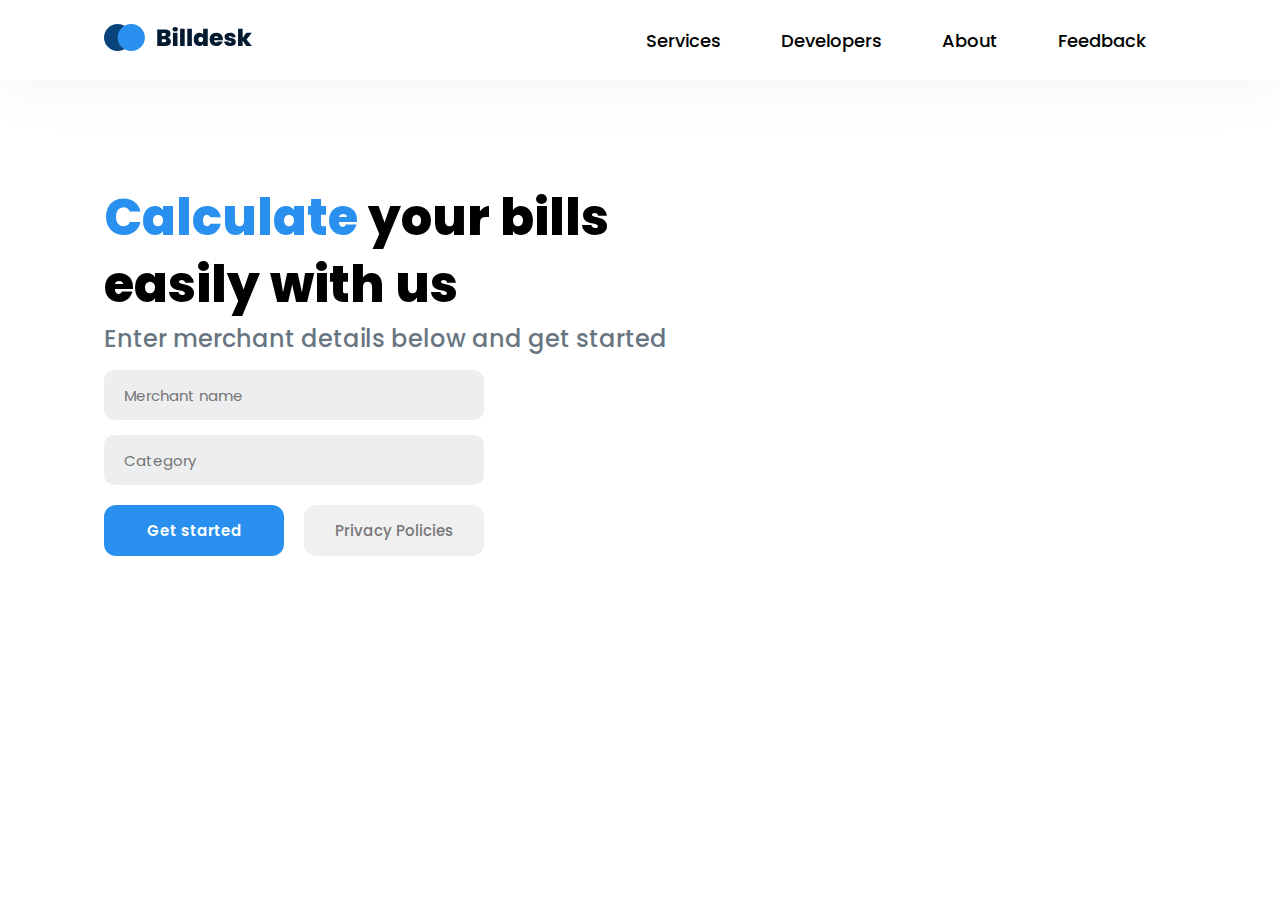
<file: index.html>
<!DOCTYPE html>
<html lang="en">
  <head>
    <meta charset="UTF-8" />
    <meta http-equiv="X-UA-Compatible" content="IE=edge" />
    <meta
      name="viewport"
      content="width=device-width, initial-scale=0.9, minimum-scale=1.0, maximum-scale=1.0"
    />
    <link rel="preconnect" href="https://fonts.googleapis.com" />
    <link rel="preconnect" href="https://fonts.gstatic.com" crossorigin />
    <link
      href="https://fonts.googleapis.com/css2?family=Poppins:wght@100;200;300;400;500;600;700;800;900&display=swap"
      rel="stylesheet"
    />
    <link rel="stylesheet" href="css/index.css" />
    <link rel="icon" href="img/logo.svg" />
    <title>BillDesk</title>
  </head>

  <body onload="checkScreenWidthProceed()" onresize="checkScreenWidthProceed()">
    <!-- Modals -->
    <section id="modal-parent">
      <div id="modal">
        <div class="modal-head">
          <p id="modal-title">About us</p>
          <svg
            width="38"
            height="38"
            viewBox="0 0 38 38"
            fill="none"
            xmlns="http://www.w3.org/2000/svg"
            id="modal-close-button"
            onclick="closeModal()"
          >
            <path
              d="M22.7929 15.1919L15.2056 22.7792"
              stroke="#130F26"
              stroke-width="3"
              stroke-linecap="round"
              stroke-linejoin="round"
            />
            <path
              d="M22.7953 22.7838L15.2017 15.1886"
              stroke="#130F26"
              stroke-width="3"
              stroke-linecap="round"
              stroke-linejoin="round"
            />
            <path
              fill-rule="evenodd"
              clip-rule="evenodd"
              d="M25.863 4.35449H12.1371C7.35381 4.35449 4.35498 7.74124 4.35498 12.534V25.4667C4.35498 30.2594 7.33956 33.6462 12.1371 33.6462H25.8614C30.6605 33.6462 33.6466 30.2594 33.6466 25.4667V12.534C33.6466 7.74124 30.6605 4.35449 25.863 4.35449Z"
              stroke="#130F26"
              stroke-width="3"
              stroke-linecap="round"
              stroke-linejoin="round"
            />
          </svg>
        </div>
        <p id="modal-text">
          We are beginners in developers community and enthusiasts in web
          development. This mini web based software is developed as the
          academics’ microproject, coming up with the realtime application of
          javascript under the Guidance of <strong> S. P. Emekar</strong>. Your
          feedbacks are awaited...
        </p>
        <p id="modal-team-name">Team BillDesk</p>
      </div>
    </section>

    <section id="web-hider">
      <p>
        <strong
          >Sorry, your screen size is too small to access this site ! </strong
        ><br /><small> Try switching to the full screen or Desktop mode</small>
      </p>
    </section>

    <!-- Hidden item row -->
    <div id="itemDummyParent">
      <div
        class="item"
        id="item-id"
        style="position: absolute; top: -1500px; left: -1500px"
      >
        <img src="img/Bag.svg" class="item-img" />
        <div
          class="item-product-name-category"
          id="item-product-name-category-id"
        >
          <p id="item-product-name-id" class="item-product-name"></p>
          <p id="item-category-id" class="item-category"></p>
        </div>
        <p id="item-quantity-id" class="item-quantity"></p>
        <p id="item-total-price-id" class="item-total-price"></p>
        <img
          src="img/minus.svg"
          alt="Remove Item"
          class="item-img remove-item-btn"
          id="item-remove-id"
          clickable
          focusable
          data-itemno=""
          onclick="removeProductFromCart(this.getAttribute('data-itemno'))"
        />
      </div>
    </div>

    <!-- Navigation Bar -->
    <nav id="navigation-bar">
      <div id="navbar-content">
        <div class="logo">
          <img src="img/logo-with-text.svg" alt="BillDesk" />
        </div>
        <div class="nav-options">
          <ul>
            <li onclick="modalDataManage(0)">Services</li>
            <li onclick="modalDataManage(1)">Developers</li>
            <li onclick="modalDataManage(2)">About</li>
            <li onclick="modalDataManage(4)">Feedback</li>
          </ul>
        </div>
      </div>
    </nav>

    <!-- Bottom views parent -->
    <section class="parent-for-all-views">
      <!-- landing-view-section -->
      <section class="landing-view" id="landing-view">
        <p class="landing-view-head">
          <span style="color: #2990ef">Calculate</span> your bills <br />easily
          with us
        </p>
        <p class="landing-view-subhead">
          Enter merchant details below and get started
        </p>
        <input
          type="text"
          name="landing-view-merchant-name"
          id="landing-view-merchant-name"
          maxlength="50"
          placeholder="Merchant name"
          tabindex="1"
          class="focused-input"
        />
        <br />
        <input
          type="text"
          name="landing-view-category-name"
          id="landing-view-category-name"
          maxlength="30"
          placeholder="Category"
          tabindex="2"
          class="focused-input"
        />
        <div class="landing-view-buttons">
          <button
            type="submit"
            id="get-started-btn"
            onclick="validateAndSetMerchant()"
          >
            Get started
          </button>
          <button
            type="submit"
            id="privacy-policies"
            onclick="modalDataManage(3)"
          >
            Privacy Policies
          </button>
        </div>
      </section>

      <!-- compute-view-section -->
      <section id="BillDesk-Compute">
        <div id="merchant-nd-category">
          <p>
            <span class="bold-text">Merchant&nbsp;: </span> &nbsp;<span
              id="merchant-name"
              >Merchant name</span
            >
          </p>
          <p>
            <span class="bold-text">Category&nbsp;: </span> &nbsp;<span
              id="category-name"
              >Category</span
            >
          </p>
        </div>

        <div class="customer-details">
          <div class="customer-details-head">
            <h1>Customer details</h1>
            <button
              type="submit"
              class="submit-customer-details"
              id="new-customer"
              disabled="true"
              onclick="newCustomer()"
            >
              New Customer
            </button>
          </div>

          <div class="customer-details-bottom">
            <input
              type="text"
              name="customer-name"
              id="customer-name-input"
              placeholder="Customer name"
              tabindex="1"
              class="focused-input"
              ondblclick="allowEditingCnameCateg(this)"
            />
            <input
              type="number"
              id="customer-phone"
              maxlength="10"
              placeholder="Phone number"
              tabindex="2"
              class="focused-input"
              ondblclick="allowEditingCnameCateg(this)"
            />
            <button
              type="submit"
              id="btn-submit-customer-details"
              tabindex="3"
              onclick="validateAndSetCustomer()"
            >
              Done
            </button>
          </div>
        </div>

        <div class="product-cart-parent" id="product-cart-parent">
          <div class="product-details">
            <p id="product-details-head">Product details</p>
            <input
              type="text"
              name="product-name"
              id="product-name"
              maxlength="30"
              placeholder="Product name"
              tabindex="4"
              class="focused-input"
              onfocus="checkNdHideReceipt()"
            />
            <input
              type="text"
              name="product-category"
              id="product-category"
              maxlength="20"
              placeholder="Product category"
              tabindex="5"
              class="focused-input"
              onfocus="checkNdHideReceipt()"
            />
            <input
              type="number"
              name="product-price"
              id="product-price"
              maxlength="20"
              placeholder="Price"
              tabindex="6"
              class="focused-input"
              onfocus="checkNdHideReceipt()"
            />
            <input
              type="number"
              name="product-quantities"
              id="product-quantities"
              maxlength="3"
              placeholder="Quantities"
              tabindex="7"
              class="focused-input"
              value="1"
              onfocus="checkNdHideReceipt()"
              onkeydown="checkIfEnterPressed(event)"
            />
            <div class="product-details-buttons">
              <button
                id="add-to-cart-button"
                type="submit"
                onclick="addProductToCart()"
              >
                <p>Add to cart</p>
                <img src="img/adc_icon.svg" height="20" />
              </button>
              <button
                id="reset-all-button"
                type="submit"
                onclick="resetProductDetails()"
              >
                Reset all
              </button>
            </div>
          </div>

          <div class="product-cart" id="product-cart">
            <div class="cart-parent" id="cart-parent">
              <div class="cart-head">
                <p>Cart</p>
                <button
                  type="submit"
                  id="remove-all-cart-items"
                  class="cart-btn-new-customer"
                  onclick="emptyCart(1)"
                >
                  Remove all
                </button>
              </div>

              <div class="cart-items">
                <table id="cart-items-table">
                  <colgroup>
                    <col style="width: 100%" />
                  </colgroup>
                  <tbody id="cart-items-table-tbody"></tbody>
                </table>
              </div>
            </div>

            <div class="empty-cart" id="empty-cart">
              <img src="img/172552_shopping_cart_empty_icon.svg" />
              <p>Cart is empty</p>
            </div>
          </div>
        </div>
      </section>

      <!-- Printable receipt -->
      <section id="receipt-view">
        <div id="receipt-view-head">
          <p>Shopping Receipt</p>
          <button type="submit" onclick="printReceipt();">Print Reciept</button>
        </div>
        <div id="receipt">
          <div id="receipt-head">
            <svg
              width="28"
              height="28"
              viewBox="0 0 28 28"
              fill="none"
              xmlns="http://www.w3.org/2000/svg"
              id="receipt-icon"
            >
              <path
                fill-rule="evenodd"
                clip-rule="evenodd"
                d="M20.8333 23.82C23.0185 23.82 24.7907 22.049 24.7918 19.8638V19.8615V16.7115C23.3487 16.7115 22.1797 15.5425 22.1785 14.0993C22.1785 12.6573 23.3475 11.4871 24.7907 11.4871H24.7918V8.33712C24.7942 6.15079 23.0243 4.37746 20.8392 4.37512H20.8322H7.16816C4.98183 4.37512 3.20966 6.14612 3.2085 8.33246V8.33362V11.5886C4.6015 11.5396 5.76933 12.6293 5.81833 14.0223C5.8195 14.048 5.82066 14.0736 5.82066 14.0993C5.82183 15.5401 4.65633 16.7091 3.2155 16.7115H3.2085V19.8615C3.20733 22.0466 4.9795 23.82 7.16466 23.82H7.16583H20.8333Z"
                stroke="#2990EF"
                stroke-width="2"
                stroke-linecap="round"
                stroke-linejoin="round"
              />
              <path
                fill-rule="evenodd"
                clip-rule="evenodd"
                d="M14.4331 10.5736L15.1518 12.0285C15.2218 12.1708 15.3571 12.27 15.5146 12.2933L17.1211 12.5278C17.5189 12.5861 17.6764 13.0738 17.3894 13.3526L16.2274 14.4843C16.1131 14.5951 16.0618 14.755 16.0874 14.9125L16.3616 16.5108C16.4293 16.9063 16.0151 17.2073 15.6604 17.0206L14.2243 16.2658C14.0831 16.1911 13.9151 16.1911 13.7739 16.2658L12.3389 17.0206C11.9831 17.2073 11.5689 16.9063 11.6366 16.5108L11.9108 14.9125C11.9376 14.755 11.8851 14.5951 11.7708 14.4843L10.6099 13.3526C10.3229 13.0738 10.4804 12.5861 10.8771 12.5278L12.4836 12.2933C12.6411 12.27 12.7776 12.1708 12.8476 12.0285L13.5651 10.5736C13.7424 10.2143 14.2558 10.2143 14.4331 10.5736Z"
                stroke="#2990EF"
                stroke-width="2"
                stroke-linecap="round"
                stroke-linejoin="round"
              />
            </svg>
            <div id="receipt-head-merchant-category">
              <p id="receipt-head-merchant">Merchant name</p>
              <p id="receipt-head-category">Category</p>
            </div>
            <div class="receipt-head-vacant"></div>
            <p id="date-time">DD/MM/YYYY - HH:MM:SS</p>
          </div>

          <div class="receipt-customer-name-contact">
            <p>
              <span id="title">Customer name :&nbsp;</span
              ><span id="customer-name"></span>
            </p>
            <p>
              <span id="title"
                >|&nbsp;&nbsp;&nbsp;&nbsp;Phone number :&nbsp;</span
              ><span id="customer-phone-number"></span>
            </p>
          </div>

          <table style="table-layout: fixed; width: 876px" id="receipt-table">
            <colgroup>
              <col style="width: 328.5‬px" />
              <col style="width: 180.5px" />
              <col style="width: 149px" />
              <col style="width: 219px" />
            </colgroup>
            <thead></thead>
            <tbody>
              <tr id="receipt-table-header-row">
                <th>Product name</th>
                <th>Price</th>
                <th>Quantity</th>
                <th>Payable Amount</th>
              </tr>
              <tr></tr>
            </tbody>
          </table>

          <div class="receipt-total-div">
            <p>
              Total payable amount :&nbsp;<span
                id="receipt-total-amount"
              ></span>
            </p>
          </div>
        </div>
      </section>
    </section>

    <!-- Bottom navigation-bar -->
    <nav class="bottom-nav" id="bottom-nav">
      <div class="bottom-nav-child">
        <p>Total payable amount :&nbsp;<span id="total-amount"></span></p>
        <div class="bottom-nav-child-buttons-parent">
          <button
            type="submit"
            id="btn-show-receipt"
            class="bottom-nav-child-button"
            onclick="showReceipt()"
          >
            Show receipt
          </button>
          <button
            type="submit"
            id="new-customer"
            class="bottom-nav-child-button new-customer"
            onclick="newCustomer()"
          >
            New customer
          </button>
        </div>
      </div>
    </nav>

    <script src="js/index.js" type="text/javascript"></script>
  </body>
</html>
</file>
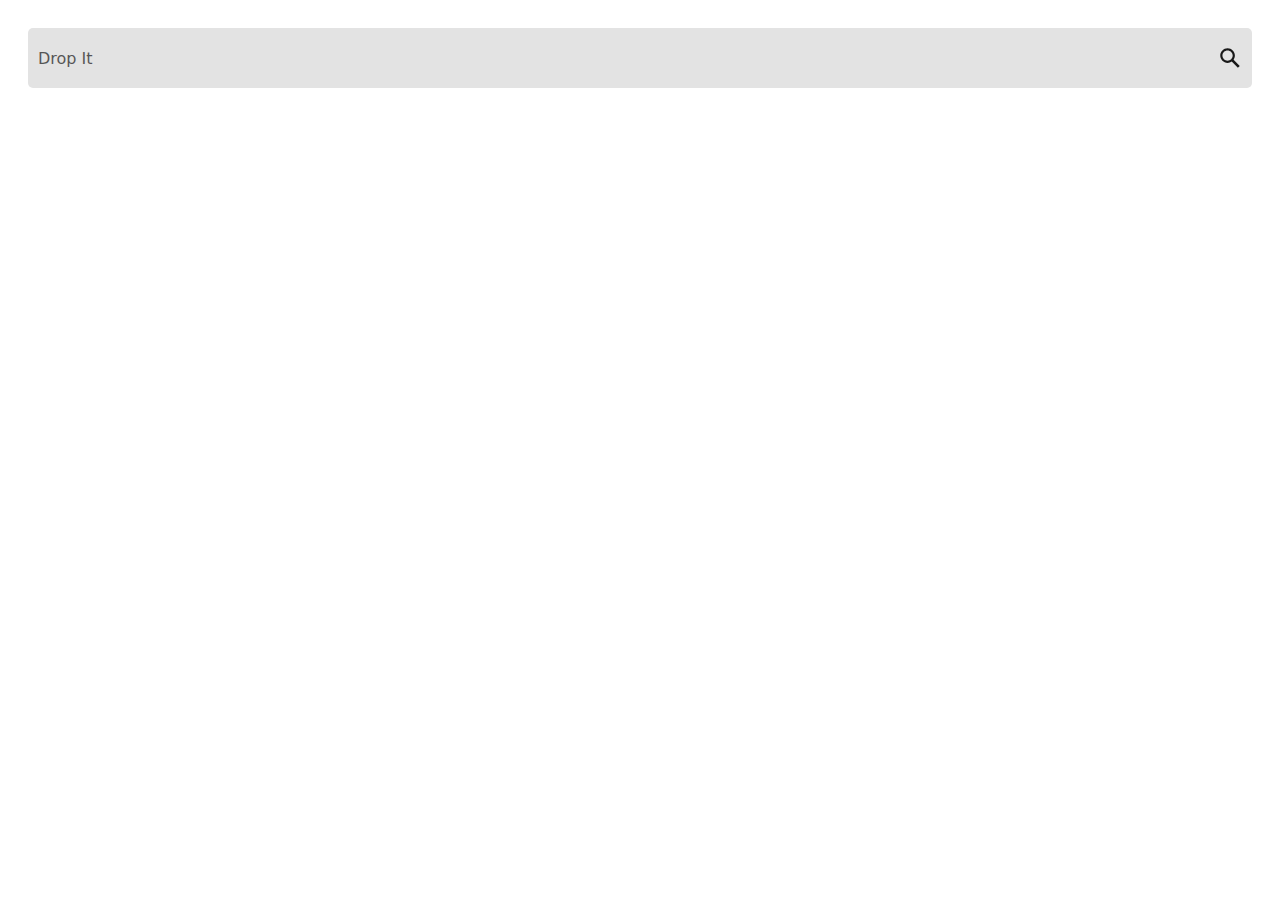
<file: test.html>
<!DOCTYPE html>
<html lang="en" class="">
    <head>
        <meta charset="UTF-8">
        <meta name="viewport" content="width=device-width, initial-scale=1.0">
        <title>Search Bar Demo</title>
        <style>
        body {
        background-color: #ffffff;
            padding: 20px;
      }

      form {
        background-color: #e3e3e3;
        width: 100%;
        height: 60px;
        border-radius: 5px;
        display:flex;
        flex-direction:row;
        align-items:center;
      }

      input {
        all: unset;
        font: 16px system-ui;
        color: rgb(25, 25, 25);
        height: 100%;
        width: 100%;
        padding: 6px 10px;
      }

      ::placeholder {
        color: rgb(25, 25, 25);
        opacity: 0.7; 
      }

      svg {
        color: rgb(25, 25, 25);
        fill: currentColor;
        width: 24px;
        height: 24px;
        padding: 10px;
      }

      button {
        all: unset;
        cursor: pointer;
        width: 44px;
        height: 44px;
      }
        </style>
    </head>
    <body>
        <form role="search" id="form" autocomplete="off">
            <input
                type="search"
                id="query"
                name="q"
                placeholder="Drop It"
                aria-label="Search through site content"
            >
            <button>
                <svg viewBox="0 0 1024 1024">
                    <path class="path1" d="M848.471 928l-263.059-263.059c-48.941 36.706-110.118 55.059-177.412 55.059-171.294 0-312-140.706-312-312s140.706-312 312-312c171.294 0 312 140.706 312 312 0 67.294-24.471 128.471-55.059 177.412l263.059 263.059-79.529 79.529zM189.623 408.078c0 121.364 97.091 218.455 218.455 218.455s218.455-97.091 218.455-218.455c0-121.364-103.159-218.455-218.455-218.455-121.364 0-218.455 97.091-218.455 218.455z"></path>
                </svg>
            </button>
        </form>
        <script>
      const f = document.getElementById('form');
      const q = document.getElementById('query');
      const google = 'https://www.google.com/search?q=';

      function submitted(event) {
        event.preventDefault();
        const url = google + '+' + q.value.split(' ').join('+');
        window.location.assign(url);
      }

      f.addEventListener('submit', submitted);
        </script>
    </body>
</html>
</file>
<file: css/index.css>
* {
  padding: 0%;
  margin: 0%;
  user-select: none;
  user-zoom: none;
  -webkit-user-select: none;
  box-sizing: border-box;
  outline: 0;
  scroll-behavior: smooth;
}

body,
html {
  width: 100vw;
  height: 100vh;
  overflow-x: hidden;
}

.hidden {
  display: none;
  opacity: 0;
}

.empty-value {
  border: 2px #fa5858 solid;
  background: #ffdddd;
}

.focused-input {
  transition: 0.1s all ease-in-out;
}

.focused-input:focus {
  border: 2px solid #2990ef;
}
/* Navigation bar styles */

#navigation-bar {
  height: 80px;
  box-shadow: 0px 4px 66px rgba(0, 0, 0, 0.05);
  display: flex;
  background: white;
  justify-content: center;
  align-items: center;
  position: sticky;
  top: 0;
  z-index: 2;
}

#navbar-content {
  height: max-content;
  width: 1072px;
  display: flex;
  justify-content: space-between;
  align-items: center;
}

ul {
  list-style-type: none;
  display: flex;
}

li {
  padding: 0px 30px;
  font-size: 18px;
  font-family: "Poppins", sans-serif;
  font-weight: 500;
  transition: 0.5 ease-out all;
}

li:hover {
  color: #2990ef;
  text-shadow: 2px 2px 5px 0.5#2990EF;
  cursor: pointer;
}

.logo {
  height: 40px;
  width: max-content;
  cursor: pointer;
}

.logo img {
  height: 35px;
}

/* Modal styles */

#modal-parent {
  height: 100vh;
  width: 100vw;
  position: fixed;
  top: 0;
  left: 0;
  z-index: 10;
  background: rgba(0, 0, 0, 0.4);
  display: none;
  align-items: center;
  justify-content: center;
  opacity: 0;
  animation-name: none;
  animation-fill-mode: forwards;
  animation-iteration-count: 1;
  animation-timing-function: ease-out;
  animation-duration: 0.5s;
}

#modal {
  height: max-content;
  min-height: 250px;
  width: 500px;
  background: white;
  border-radius: 18px;
  padding: 25px;
  opacity: 0;
  display: flex;
  flex-direction: column;
  justify-content: space-between;
  animation-name: none;
  animation-fill-mode: forwards;
  animation-iteration-count: 1;
  animation-timing-function: ease-out;
  animation-duration: 0.5s;
}

#modal-title {
  font-size: 20px;
  font-family: "Poppins", sans-serif;
  font-weight: 700;
}

#modal-close-button {
  height: 28px;
  width: 28px;
  cursor: pointer;
  border-radius: 12px;
}

#modal-close-button:hover {
  background: #cccccc;
}

.modal-head {
  display: flex;
  align-items: center;
  justify-content: space-between;
}

#modal-text {
  font-size: 16px;
  font-family: "Poppins", sans-serif;
  margin-top: 15px;
}

#modal-team-name {
  font-size: 16px;
  font-family: "Poppins", sans-serif;
  font-weight: 600;
  margin-top: 15px;
  color: #2990ef;
}

@keyframes openModal {
  0% {
    opacity: 0%;
    transform: scale(0);
  }
  65% {
    opacity: 100%;
    transform: scale(1.05);
  }
  100% {
    opacity: 100%;
    transform: scale(1);
  }
}

@keyframes openModalBackground {
  0% {
    opacity: 0%;
  }

  100% {
    opacity: 100%;
  }
}

@keyframes closeModal {
  0% {
    opacity: 100%;
    display: contents;
    transform: scale(1);
  }

  100% {
    opacity: 0%;
    display: none;
    transform: scale(0);
  }
}

@keyframes closeModalBackground {
  0% {
    opacity: 100%;
    display: contents;
  }

  100% {
    opacity: 0%;
    display: none;
  }
}
/* All view parent styles */
.parent-for-all-views {
  width: 100vw;
  display: flex;
  justify-content: center;
  flex-direction: column;
  align-items: center;
  margin-top: 24px;
  margin-bottom: 110px;
}

/* Landing view styles */
.landing-view {
  width: 1072px;
  height: 600px;
  max-width: 1072px;
  transition: 3ms ease-out forwards;
  transition-property: height;
}

.landing-view-head {
  font-family: Poppins;
  font-style: normal;
  font-weight: 800;
  font-size: 50px;
  line-height: 134.5%;
  margin-top: 80px;
}

.landing-view-head:fullscreen {
  margin-top: 200px;
}

.landing-view-subhead {
  font-family: Poppins;
  font-style: normal;
  font-weight: 500;
  font-size: 24px;
  line-height: 42px;
  color: #031a30;
  opacity: 0.6;
  margin-bottom: 10px;
}

.landing-view input {
  height: 50px;
  width: 380px;
  background: #edeeef;
  border-radius: 10px;
  border: 0;
  padding-left: 20px;
  font-family: "Poppins", sans-serif;
  font-size: 15px;
}

.landing-view::placeholder {
  font-family: "Poppins", sans-serif;
  font-size: 15px;
}

#landing-view-category-name {
  margin-top: 15px;
}

.landing-view-buttons {
  width: 380px;
  display: flex;
  justify-content: space-between;
  margin-top: 20px;
}

.landing-view-buttons button:nth-child(1) {
  height: 51px;
  width: 180px;
  background: rgb(41, 144, 239);
  border: 0px;
  border-radius: 12px;
  font-size: 15px;
  cursor: pointer;
  color: white;
  font-family: "Poppins", sans-serif;
  font-weight: 600;
}

.landing-view-buttons button:nth-child(1):hover {
  background-color: #86bae9;
}

.landing-view-buttons button:nth-child(1):active {
  box-shadow: 0px 13px 28px rgba(41, 144, 239, 0.1);
}

.landing-view-buttons button:nth-child(2) {
  height: 51px;
  width: 180px;
  border: 0px;
  border-radius: 12px;
  font-size: 15px;
  cursor: pointer;
  background: #f0f0f0;
  color: #777778;
  font-weight: 500;
  font-family: "Poppins", sans-serif;
}

.landing-view-buttons button:nth-child(2):hover {
  background-color: #cccccc;
}

/* Compute view styles */
#BillDesk-Compute {
  display: none;
  width: 1072px;
  max-width: 1072px;
}

#merchant-nd-category {
  display: flex;
  height: 60px;
  background: #e7f2fd;
  border-radius: 16px;
  align-items: center;
  font-size: 18px;
  padding-left: 35px;
}

#merchant-nd-category p {
  width: 536px‬;
  display: flex;
  padding-right: 40px;
  font-family: "Poppins", sans-serif;
  -webkit-line-clamp: 1;
  -webkit-box-orient: vertical;
  overflow: hidden;
}

.bold-text {
  font-weight: bold;
}

#merchant-name {
  display: -webkit-box;
  -webkit-line-clamp: 1;
  -webkit-box-orient: vertical;
  overflow: hidden;
}

#category-name {
  display: -webkit-box;
  -webkit-line-clamp: 1;
  -webkit-box-orient: vertical;
  overflow: hidden;
}

.customer-details {
  height: max-content;
  width: 1072px;
  background-color: #f9f9f9;
  margin-top: 24px;
  border-radius: 16px;
  padding: 20px;
}

.customer-details-head {
  display: flex;
  justify-content: space-between;
}

.customer-details-head h1 {
  font-family: "Poppins", sans-serif;
  font-size: 16px;
  font-weight: bold;
  align-items: center;
}

.customer-details-head button {
  height: 30px;
  width: 150px;
  background: #edeeef;
  border-radius: 11px;
  text-align: center;
  border: 0;
  font-family: "Poppins", sans-serif;
  font-style: normal;
  font-weight: 500;
  font-size: 14px;
  color: #fa5858;
  cursor: pointer;
}

.customer-details-head button:active {
  background-color: #fa5858;
  color: white;
}

.customer-details-bottom {
  margin-top: 15px;
  font-family: "Poppins", sans-serif;
  font-size: 20px;
  font-weight: 500;
}

.customer-details-bottom input {
  height: 50px;
  width: 430px;
  background: #edeeef;
  border-radius: 12px;
  border: 0;
  padding-left: 20px;
  font-family: "Poppins", sans-serif;
  font-size: 15px;
}

.customer-details-bottom input::-webkit-input-placeholder {
  font-family: "Poppins", sans-serif;
  font-size: 15px;
}

.customer-details-bottom button {
  height: 50px;
  width: 129px;
  background: #2990ef;
  border-radius: 12px;
  border: none;
  color: white;
  font-weight: 700;
  cursor: pointer;
}

.customer-details-bottom button:hover {
  background-color: #86bae9;
}

.customer-details-bottom button:active {
  box-shadow: 0px 13px 28px rgba(41, 144, 239, 0.1);
}

#customer-name-input {
  margin-right: 16px;
}

#customer-phone {
  margin-right: 16px;
}

#customer-phone::-webkit-outer-spin-button,
#customer-phone::-webkit-inner-spin-button {
  -webkit-appearance: none;
  margin: 0;
}

/* Bottom navigation bar */

.bottom-nav {
  display: none;
  height: 80px;
  width: 100vw;
  background: white;
  justify-content: center;
  align-items: center;
  box-shadow: 0px -6px 66px rgba(0, 0, 0, 0.1);
  position: fixed;
  bottom: 0;
  right: 0;
}

.bottom-nav-child {
  display: flex;
  justify-content: space-between;
  align-items: center;
  width: 1072px;
  font-family: "Poppins", sans-serif;
  font-weight: 600;
  font-size: 20px;
}

#total-amount {
  font-weight: bold;
  color: #1ef81a;
}

#total-amount::before {
  content: "₹";
  font-family: sans-serif;
}

#btn-show-receipt {
  margin-right: 12px;
}

.bottom-nav-child-button {
  padding: 14px;
  border: 0;
  border-radius: 10px;
  font-size: 14px;
  font-family: "Poppins", sans-serif;
  font-weight: 500;
  cursor: pointer;
}

#btn-show-receipt {
  background: #2990ef;
  color: white;
}

#btn-show-receipt:hover {
  background-color: #86bae9;
}

#btn-show-receipt:active {
  box-shadow: 0px 13px 28px rgba(41, 144, 239, 0.1);
}

.new-customer:hover {
  color: #fa5858;
}

.new-customer:active {
  color: #ffffff;
  background: #fa5858;
}

/* Product details and cart section*/
.product-cart-parent {
  margin-top: 24px;
  display:none;
  align-items: center;
}

.product-details {
  width: 400px;
  display: flex;
  flex-direction: column;
  padding: 20px;
  background: #f9f9f9;
  border-radius: 16px;
  margin-right: 24px;
}

.product-details p#product-details-head {
  margin-bottom: 20px;
  font-family: "Poppins", sans-serif;
  font-size: 16px;
  font-weight: bold;
}

.product-details input {
  height: 50px;
  background: #edeeef;
  border-radius: 12px;
  border: 0;
  font-family: "Poppins", sans-serif;
  margin-bottom: 15px;
  font-size: 15px;
  padding-left: 20px;
}

#product-price::-webkit-outer-spin-button,
#product-price::-webkit-inner-spin-button {
  -webkit-appearance: none;
  margin: 0;
}

#product-quantities::-webkit-outer-spin-button,
#product-quantities::-webkit-inner-spin-button {
  -webkit-appearance: none;
  margin: 0;
}

.product-details-buttons {
  display: flex;
  justify-content: space-between;
  width: 360px;
  margin-top: 10px;
}

.product-details-buttons #add-to-cart-button {
  display: flex;
  justify-content: center;
  width: 170px;
  align-items: center;
  padding: 14px;
  background: #2990ef;
  border: 0;
  border-radius: 12px;
  font-size: 15px;
  cursor: pointer;
}

.product-details-buttons #add-to-cart-button:hover {
  background-color: #86bae9;
}

.product-details-buttons #add-to-cart-button:active {
  box-shadow: 0px 13px 28px rgba(41, 144, 239, 0.1);
}

.product-details-buttons #add-to-cart-button p {
  margin-right: 10px;
  font-family: "poppins", sans-serif;
  color: white;
  font-weight: 500;
}

#reset-all-button {
  padding: 14px;
  width: 170px;
  border: 0;
  border-radius: 12px;
  font-size: 15px;
  font-weight: 500;
  font-family: "poppins", sans-serif;
  cursor: pointer;
  color: #777778;
  background: #f0f0f0;
}

#reset-all-button:hover {
  background: #cccccc;
}

#reset-all-button:active {
  color: white;
  background: #b2b2b2;
}

.product-cart {
  width: 648px;
  height: 405.2px;
  background: #f9f9f9;
  border-radius: 16px;
  padding: 20px;
  overflow-y: scroll;
}

.product-cart::-webkit-scrollbar {
  width: 10px;
}

.product-cart::-webkit-scrollbar-thumb {
  background-color: #f0f0f0;
  border-radius: 3px;
}

.cart-head {
  height: max-content;
  display: flex;
  justify-content: space-between;
  align-items: center;
  margin-bottom: 25px;
}

.cart-head p {
  font-family: "Poppins", sans-serif;
  font-size: 16px;
  font-weight: bold;
}

.cart-head button {
  height: 30px;
  width: 150px;
  background: #edeeef;
  border-radius: 11px;
  text-align: center;
  border: 0;
  font-family: "Poppins", sans-serif;
  font-style: normal;
  font-weight: 500;
  font-size: 14px;
  color: #fa5858;
  cursor: pointer;
}

.cart-head button:active {
  background-color: #fa5858;
  color: white;
}
.cart-parent {
  display: none;
}

.empty-cart {
  width: 100%;
  height: 100%;
  /* display--flex */
  display: flex;
  justify-content: center;
  align-items: center;
  flex-direction: column;
}

.empty-cart p {
  font-family: "Poppins", sans-serif;
  font-size: 24px;
  font-weight: 500;
  color: #616161;
  margin-top: 10px;
}

.empty-cart img {
  margin-right: 25px;
}

#receipt-view {
  width: 950px;
  height: max-content;
  scroll-margin: 120px;
  margin-top: 40px;
  display: none;
}

#receipt-view-head {
  display: flex;
  justify-content: space-between;
  align-items: center;
}

#receipt-view-head p {
  font-family: "Poppins", sans-serif;
  font-size: 18px;
  font-weight: bold;
}

#receipt-view-head button {
  padding: 14px;
  border: 0;
  border-radius: 10px;
  font-size: 14px;
  font-family: "Poppins", sans-serif;
  font-weight: 500;
  cursor: pointer;
  background: #2990ef;
  color: white;
}

#receipt-view-head button:hover {
  background-color: #86bae9;
}

#receipt-view-head button:active {
  box-shadow: 0px 13px 28px rgba(41, 144, 239, 0.1);
}

#receipt {
  background: #f9f9f9;
  border-radius: 30px;
  width: 950px;
  margin-top: 40px;
  padding-bottom: 25px;
}

#receipt-head {
  padding: 37px;
  display: flex;
  align-items: center;
}

#receipt-head svg {
  height: 64px;
  width: 64px;
  padding: 18px;
  background: #edeeef;
  border-radius: 20px;
  margin-right: 20px;
}

#receipt-head-merchant-category p:nth-child(1) {
  font-family: "Poppins", sans-serif;
  font-size: 20px;
  font-weight: 700;
  width: 596.6px;
}

#receipt-head-merchant-category p:nth-child(2) {
  font-family: "Poppins", sans-serif;
  font-size: 16px;
  font-weight: 500;
  width: 596.6px;
}

.receipt-head-vacant {
  width: 46px;
}
#date-time {
  font-family: Poppins;
  font-style: normal;
  font-weight: 500;
  font-size: 14px;
  line-height: 21px;
  color: #b2b2b2;
}

#receipt-table {
  border: 0;
  margin: 0px 37px;
}

#receipt-table-header-row {
  background: #e0e0e0;
  height: 45px;
  font-family: "Poppins", sans-serif;
  font-style: normal;
  font-weight: 400;
  font-size: 16px;
  line-height: 27px;
  color: #000000;
}

#receipt-table-header-row th {
  font-weight: 600;
  border-radius: 5px;
}

tbody tr {
  height: 40px;
}

tbody tr td {
  text-align: center;
  font-family: "Poppins";
  background: #f3f3f3;
  border-radius: 5px;
  overflow-wrap: break-word;
}

.receipt-total-div {
  width: 100%;
  display: flex;
  justify-content: end;
  align-items: center;
  margin-top: 25px;
  padding: 0px 37px;
}

.receipt-total-div p {
  font-family: Poppins;
  font-style: normal;
  font-weight: bold;
  font-size: 20px;
  line-height: 36px;
  color: #2990ef;
}

#receipt-total-amount::before {
  content: "₹";
  font-family: sans-serif;
}

.receipt-customer-name-contact {
  margin-left: 37px;
  margin-top: -15px;
  margin-bottom: 27px;
  display: flex;
  font-family: "Poppins", sans-serif;
}
#customer-name {
  margin-right: 16px;
}
.receipt-customer-name-contact p {
  overflow-wrap: break-word;
  font-size: 16px;
}

.receipt-customer-name-contact p #title {
  font-size: 16px;
  font-weight: 500;
}

/* new cart layout styling */

.item-img {
  height: 60px;
  width: 60px;
  padding: 17px;
  border-radius: 20px;
  background: #edeeef;
  margin-right: 20px;
}
.cart-items {
  height: 100%;
  width: 100%;
}
.item {
  display: flex;
  align-items: center;
  margin: 5px 0px;
  background: none;
}
#cart-items-table tbody tr td {
  background: transparent;
}
#cart-items-table {
  width: 100%;
  height: 100%;
}
.item-product-name-category {
  width: 220px;
  margin-right: 20px;
  text-align: left;
}
.item-product-name-category p:nth-child(1) {
  font-size: 18px;
  font-weight: 600;
  margin-bottom: 2px;
}
.item-quantity {
  width: 90px;
  text-align: center;
}
.item-quantity::after {
  content: " pcs";
}
.item-total-price {
  width: 125px;
  text-align: center;
  font-weight: 600;
  color: #1ef81a;
}
.item-total-price::before {
  content: "₹";
  font-family: sans-serif;
}
#web-hider {
  height: 100vh;
  width: 100vw;
  position: fixed;
  display: none;
  justify-content: center;
  align-items: center;
  font-size: 2vw;
  -webkit-backdrop-filter: blur(30px);
  backdrop-filter: blur(30px);
  background-color: rgba(255, 255, 255, 0.4);
  z-index: 100;
  text-align: center;
  font-family: "Poppins", sans-serif;
  padding: 30px;
}
#web-hider p {
  text-align: center;
}

@media screen and (max-width: 1000px) {
  #web-hider {
    font-size: 22px;
  }
}

.remove-item-btn:hover{
  background: rgb(255, 190, 190);
  cursor: pointer;
}
</file>
